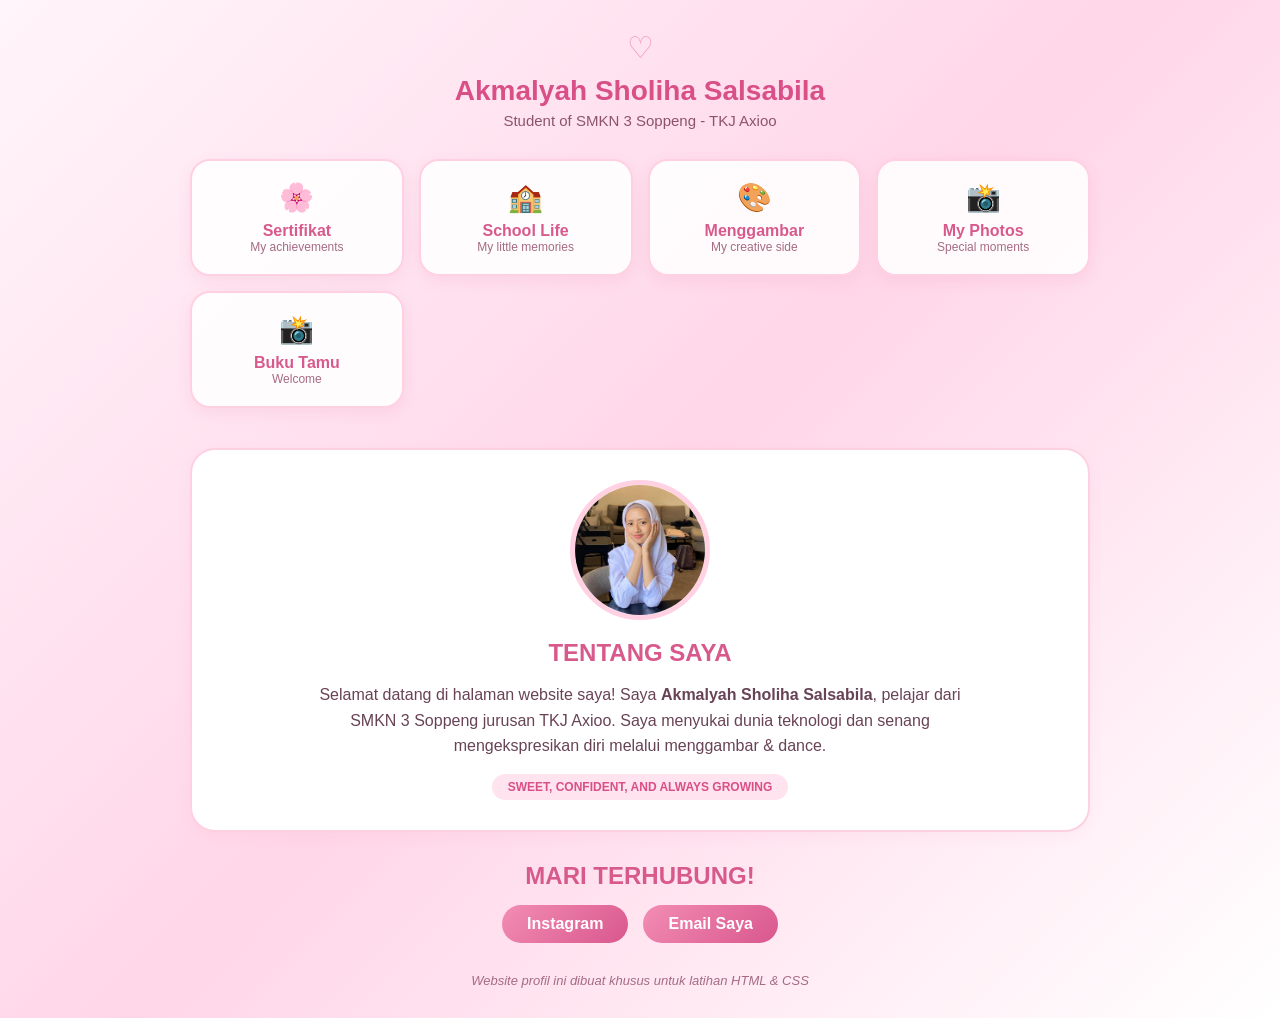
<file: index.html>
<!DOCTYPE html>
<html lang="id">
<head>
  <meta charset="UTF-8">
  <meta name="viewport" content="width=device-width, initial-scale=1.0">
  <title>Profil Saya - Akmalyah Sholiha Salsabila</title>
  <link rel="stylesheet" href="CSS/style.css">
</head>
<body>

  <div class="container">
    <!-- Header Nama -->
    <header class="header">
      <span class="heart-icon">♡</span>
      <h1>Akmalyah Sholiha Salsabila</h1>
      <p class="subtitle">Student of SMKN 3 Soppeng - TKJ Axioo</p>
    </header>

  
    <!-- Kartu Navigasi / Menu Utama -->
    <nav class="menu-grid">
      <a href="#sertifikat" class="card">
        <div class="card-icon">🌸</div>
        <h3>Sertifikat</h3>
        <p>My achievements</p>
      </a>

      <a href="#school-life" class="card">
        <div class="card-icon">🏫</div>
        <h3>School Life</h3>
        <p>My little memories</p>
      </a>

      <a href="#menggambar" class="card">
        <div class="card-icon">🎨</div>
        <h3>Menggambar</h3>
        <p>My creative side</p>
      </a>

      <a href="#photos" class="card">
        <div class="card-icon">📸</div>
        <h3>My Photos</h3>
        <p>Special moments</p>
      </a>

       <a href="Pages/buku-tamu.html" class="card">
        <div class="card-icon">📸</div>
        <h3>Buku Tamu</h3>
        <p>Welcome</p>
      </a>
    </nav>

    <!-- Tentang Saya / Perkenalan -->
    <section class="about-section">
      <img src="Images/foto-Alyahss-er-ka-cafe-2.jpeg" alt="Foto Profil Akmalyah" class="profile-img">
      <h2>TENTANG SAYA</h2>
      <p>
        Selamat datang di halaman website saya! Saya <strong>Akmalyah Sholiha Salsabila</strong>, pelajar dari SMKN 3 Soppeng jurusan TKJ Axioo. 
        Saya menyukai dunia teknologi dan senang mengekspresikan diri melalui menggambar & dance.
      </p>
      <div class="badge">SWEET, CONFIDENT, AND ALWAYS GROWING</div>
    </section>

    
    <!-- Kontak / Sosial Media -->
    <section class="contact-section">
      <h2>MARI TERHUBUNG!</h2>
      <div class="button-group">
        <a href="https://www.instagram.com/alyahss__" target="_blank" class="btn">Instagram</a>
        <a href="mailto:akmalyahss@gmail.com" class="btn">Email Saya</a>
      </div>
    </section>

    <!-- Footer -->
    <footer>
      <p><i>Website profil ini dibuat khusus untuk latihan HTML & CSS</i></p>
    </footer>
  </div>

</body>
</html>
</file>
<file: CSS/style.css>
* {
  box-sizing: border-box;
  margin: 0;
  padding: 0;
}

body {
  font-family: "Segoe UI", Arial, sans-serif;
  background: linear-gradient(135deg, #fff5fa, #ffd6e8, #ffffff);
  color: #5a3045;
  padding: 30px 15px;
  min-height: 100vh;
}

.container {
  max-width: 900px;
  margin: 0 auto;
}

/* ==========================================
   HEADER
   ========================================== */
.header {
  text-align: center;
  margin-bottom: 30px;
}

.heart-icon {
  font-size: 30px;
  color: #f29abb;
}

.header h1 {
  color: #d94f88;
  font-size: 28px;
  margin: 10px 0 5px;
}

.subtitle {
  color: #8c536d;
  font-size: 15px;
}

/* ==========================================
   GRID MENU NAVIGASI (INDEX)
   ========================================== */
.menu-grid {
  display: grid;
  grid-template-columns: repeat(auto-fit, minmax(180px, 1fr));
  gap: 15px;
  margin-bottom: 40px;
}

.card {
  background: rgba(255, 255, 255, 0.9);
  padding: 20px;
  border-radius: 20px;
  text-align: center;
  text-decoration: none;
  color: #5a3045;
  border: 2px solid #ffd0e2;
  box-shadow: 0 5px 15px rgba(214, 92, 139, 0.1);
  transition: 0.3s ease;
}

.card:hover {
  transform: translateY(-5px);
  border-color: #f29abb;
  box-shadow: 0 8px 20px rgba(214, 92, 139, 0.2);
}

.card-icon {
  font-size: 28px;
  margin-bottom: 8px;
}

.card h3 {
  font-size: 16px;
  color: #d85a8c;
}

.card p {
  font-size: 12px;
  color: #a56b83;
}

/* ==========================================
   SECTION PERKENALAN (INDEX)
   ========================================== */
.about-section {
  background: white;
  padding: 30px;
  border-radius: 25px;
  text-align: center;
  border: 2px solid #ffd0e2;
  margin-bottom: 30px;
  box-shadow: 0 5px 15px rgba(214, 92, 139, 0.05);
}

.profile-img {
  width: 140px;
  height: 140px;
  border-radius: 50%;
  object-fit: cover;
  border: 5px solid #ffd1e3;
  margin-bottom: 15px;
}

.about-section h2 {
  color: #d85a8c;
  margin-bottom: 15px;
}

.about-section p {
  line-height: 1.6;
  color: #684355;
  max-width: 650px;
  margin: 0 auto 15px;
}

.badge {
  display: inline-block;
  background: #ffe3ee;
  color: #d94f88;
  padding: 6px 16px;
  border-radius: 15px;
  font-size: 12px;
  font-weight: bold;
}

/* ==========================================
   SECTION SERTIFIKAT / AWARDS
   ========================================== */
.section-block {
  text-align: center;
  margin-bottom: 40px;
}

.section-block h2 {
  color: #d85a8c;
  margin-bottom: 20px;
}

.awards-grid {
  display: flex;
  justify-content: center;
  gap: 15px;
  flex-wrap: wrap;
}

.award-card {
  background: white;
  padding: 20px 30px;
  border-radius: 20px;
  border: 2px dashed #f28db4;
  text-align: center;
  min-width: 140px;
}

.award-icon {
  font-size: 30px;
  display: block;
  margin-bottom: 5px;
}

/* ==========================================
   KONTAK & BUTTONS
   ========================================== */
.contact-section {
  text-align: center;
  margin-bottom: 30px;
}

.contact-section h2 {
  color: #d85a8c;
  margin-bottom: 15px;
}

.button-group {
  display: flex;
  justify-content: center;
  gap: 15px;
  flex-wrap: wrap;
}

.btn {
  display: inline-block;
  text-decoration: none;
  color: white;
  background: linear-gradient(135deg, #f28db4, #d9578d);
  padding: 10px 25px;
  border-radius: 20px;
  font-weight: 600;
  transition: 0.3s;
  border: none;
  cursor: pointer;
}

.btn:hover {
  transform: translateY(-2px);
  box-shadow: 0 5px 12px rgba(217, 87, 141, 0.3);
}

/* ==========================================
   FORM BUKU TAMU
   ========================================== */
.guestbook-section {
  background: white;
  padding: 35px 30px;
  border-radius: 25px;
  border: 2px solid #ffd0e2;
  margin-bottom: 30px;
  box-shadow: 0 5px 15px rgba(214, 92, 139, 0.08);
}

.form-group {
  margin-bottom: 20px;
  text-align: left;
}

.form-group label {
  display: block;
  margin-bottom: 8px;
  font-weight: 600;
  color: #d85a8c;
  font-size: 14px;
}

.form-group input, 
.form-group textarea {
  width: 100%;
  padding: 12px 16px;
  border: 2px solid #ffd0e2;
  border-radius: 15px;
  font-size: 14px;
  font-family: inherit;
  color: #5a3045;
  background-color: #fff9fc;
  box-sizing: border-box;
  transition: all 0.3s ease;
}

.form-group input::placeholder,
.form-group textarea::placeholder {
  color: #c49ba9;
}

.form-group input:focus, 
.form-group textarea:focus {
  border-color: #f29abb;
  background-color: #ffffff;
  outline: none;
  box-shadow: 0 0 10px rgba(242, 154, 187, 0.3);
}

.btn-submit {
  width: 100%;
  padding: 12px;
  background: linear-gradient(135deg, #f28db4, #d9578d);
  color: white;
  border: none;
  border-radius: 20px;
  font-size: 16px;
  font-weight: 600;
  cursor: pointer;
  transition: all 0.3s ease;
  box-shadow: 0 4px 10px rgba(217, 87, 141, 0.2);
}

.btn-submit:hover {
  transform: translateY(-2px);
  box-shadow: 0 6px 15px rgba(217, 87, 141, 0.35);
}

#status-message {
  margin-top: 15px;
  padding: 12px;
  border-radius: 15px;
  display: none;
  font-weight: 600;
  text-align: center;
  font-size: 14px;
}

.status-success {
  background-color: #ffe3ee;
  color: #d94f88;
  border: 1px solid #ffd0e2;
}

.status-error {
  background-color: #fce4e4;
  color: #d9534f;
  border: 1px solid #f7b6b6;
}

.back-btn {
  display: inline-block;
  margin-top: 20px;
  text-decoration: none;
  color: #a56b83;
  font-size: 14px;
  font-weight: 600;
  transition: color 0.3s ease;
}

.back-btn:hover {
  color: #d85a8c;
}

/* ==========================================
   FOOTER
   ========================================== */
footer {
  text-align: center;
  color: #a56b83;
  font-size: 13px;
  margin-top: 20px;
}
</file>
